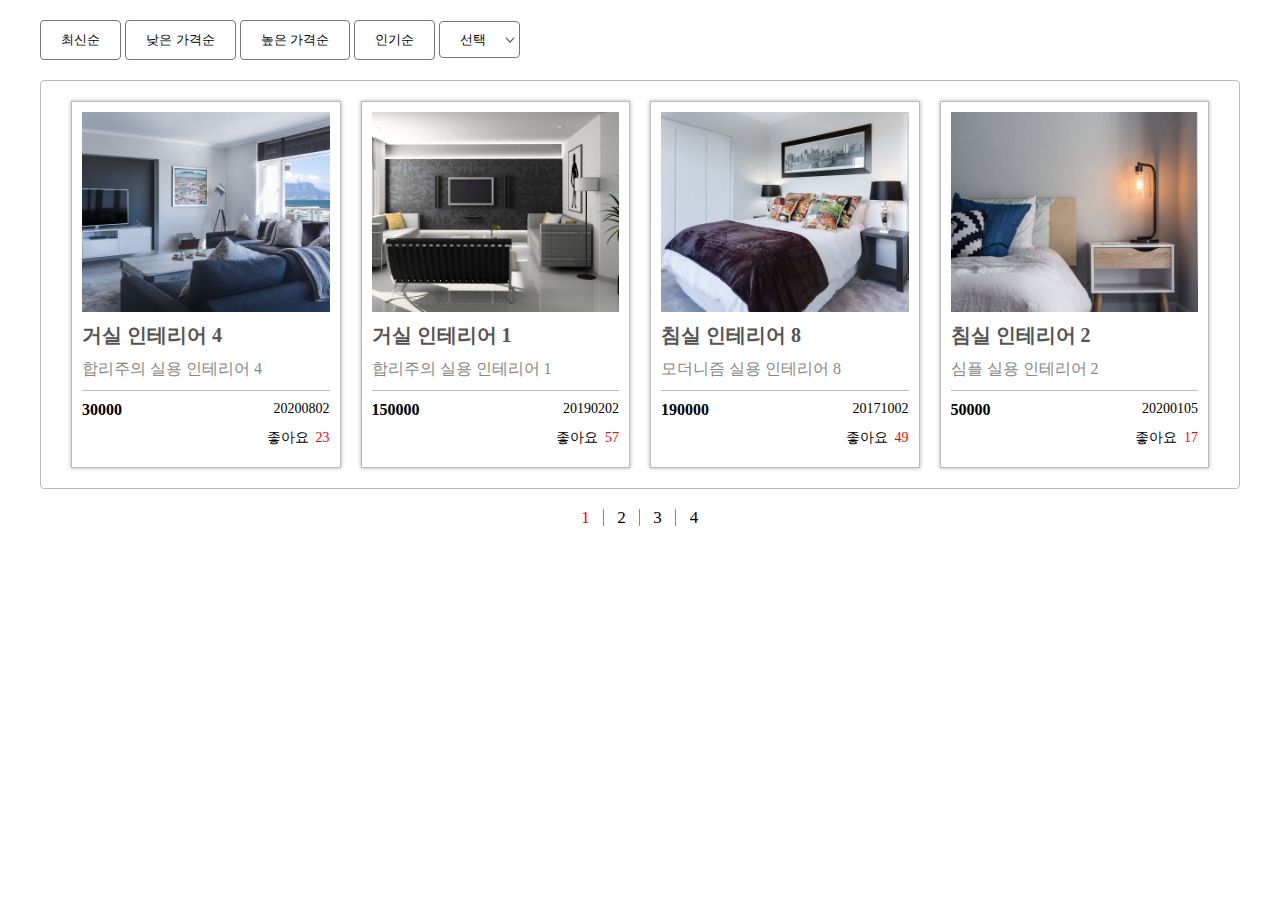
<file: index.html>
<!DOCTYPE html>
<html lang="en">
<head>
    <meta charset="UTF-8">
    <meta name="viewport" content="width=device-width, initial-scale=1.0">
    <title>카테고리 상품 정렬</title>
    <link rel="stylesheet" href="css/style.css">
    <script src="https://ajax.googleapis.com/ajax/libs/jquery/3.5.1/jquery.min.js"></script>
    <script src="js/script.js"></script>
</head>
<body>
    <!-- 8/7 -->
    <section id="products">
        <div class="total_pd">
            <div class="sort_button">
                <button class="date_sort">최신순</button>
                <button class="low_sort">낮은 가격순</button>
                <button class="high_sort">높은 가격순</button>
                <button class="fav_sort">인기순</button>

                <select class="sort_sel">
                    <option>선택</option>
                    <option value="date">최신순</option> <!-- value를 따로 안 넣으면 '최신순'이 value가 됨 -->
                    <option value="low">저가순</option>
                    <option value="high">고가순</option>
                    <option value="fav">인기순</option>
                </select>
            </div>

            <div class="pd_frame">
                <!-- 
                <div class="pd_box">
                    <div class="pd_photo">
                        <img src="img/img1.jpg" alt="#">
                    </div>
                    <div class="pd_info">
                        <h3 class="pd_title">title</h3>
                        <p class="pd_text">context</p>
                        <div class="pd_etc">
                            <span class="pd_price">가격 정보</span>
                            <span class="pd_date">업데이트 날짜</span>
                        </div>
                        <p class="fav">좋아요&nbsp; <span>100</span></p>
                    </div>
                </div>
                -->
            </div>

            <ol class="pager">
                <!--
                <li>1</li> //데이터가 존재하는 만큼 그룹의 개수가 나온다
                <li>2</li>
                -->
            </ol>
        </div>
    </section>
</body>
</html>
</file>
<file: css/style.css>
@charset "utf-8";
/* 8/7 */
*{box-sizing:border-box; -webkit-box-sizing:border-box; -moz-box-sizing:border-box;} 
html, body{margin:0; padding:0;}
header, section, article, aside, nav, main, footer{display:block;}
header:after, section:after, article:after, aside:after, nav:after, main:after, footer:after{content:""; display:block; clear:both;}
h1, h2, h3, h4, h5, h6, p{margin:0;}
ul, ol{margin:0; padding:0; list-style:none;}
a{text-decoration:none; color:inherit;}
img{border:none;}
.clear{clear:both;}



#products{}
#products .total_pd{width:1200px; height:auto; margin:0 auto; padding:20px 0;}

/* button */
#products .total_pd .sort_button{padding-bottom:20px;}
#products .total_pd .sort_button button{padding:10px 20px; background:#fff; border:1px solid #777; border-radius:4px; cursor:pointer;}
#products .total_pd .sort_button button:hover, #products .total_pd .sort_button button.active{background:#aaa;}

/* select box */
#products .total_pd .sort_button .sort_sel{padding:10px 20px; background:#fff; border:1px solid #777; border-radius:4px; cursor:pointer; background-image:url(../img/arrow-down.png); background-repeat:no-repeat; background-position:96% 50%; background-size:auto 14px; -webkit-appearance:none; appearance:none;}


.pd_frame{display:flex; flex-wrap:wrap; justify-content:flex-start; flex-direction:row; align-items:flex-start; width:100%; height:auto; padding:20px 20px 0; border:1px solid #bbb; border-radius:4px;}

.pd_frame .pd_box{width:calc(25% - 20px); height:auto; margin:0 10px 20px; border:1px solid #bbb; padding:10px; background:#fff; box-shadow:0 0 4px #aaa;}
.pd_frame .pd_box .pd_photo{position:relative; width:100%; height:200px; overflow:hidden;}
.pd_frame .pd_box .pd_photo img{position:absolute; top:50%; left:50%; transform:translate(-50%, -50%); display:block; height:100%; }

.pd_frame .pd_box .pd_info{width:100%; height:auto;}
.pd_frame .pd_box .pd_info .pd_title{font-size:20px; color:#555; padding-top:10px;}
.pd_frame .pd_box .pd_info .pd_text{font-size:16px; color:#888; padding:10px 0;}
.pd_frame .pd_box .pd_info .pd_etc{display:flex; justify-content:space-between; width:100%; height:auto; border-top:1px solid #bbb; padding:10px 0;}
.pd_frame .pd_box .pd_info .pd_etc .pd_price{font-size:16px; font-weight:bold;}
.pd_frame .pd_box .pd_info .pd_etc .pd_date{font-size:14px;}

.pd_frame .pd_box .pd_info .fav{text-align:right; padding:0 0 10px; font-size:14px;}
.pd_frame .pd_box .pd_info .fav span{color:red;}

.pager{padding:20px 0; text-align:center; font-size:0;}
.pager li{display:inline-block; width:36px; font-size:17px; line-height:1; border-right:1px solid #888; padding:0 5px; cursor:pointer;}
.pager li:last-child{border:none;}
.pager li.active{color:red;}
</file>
